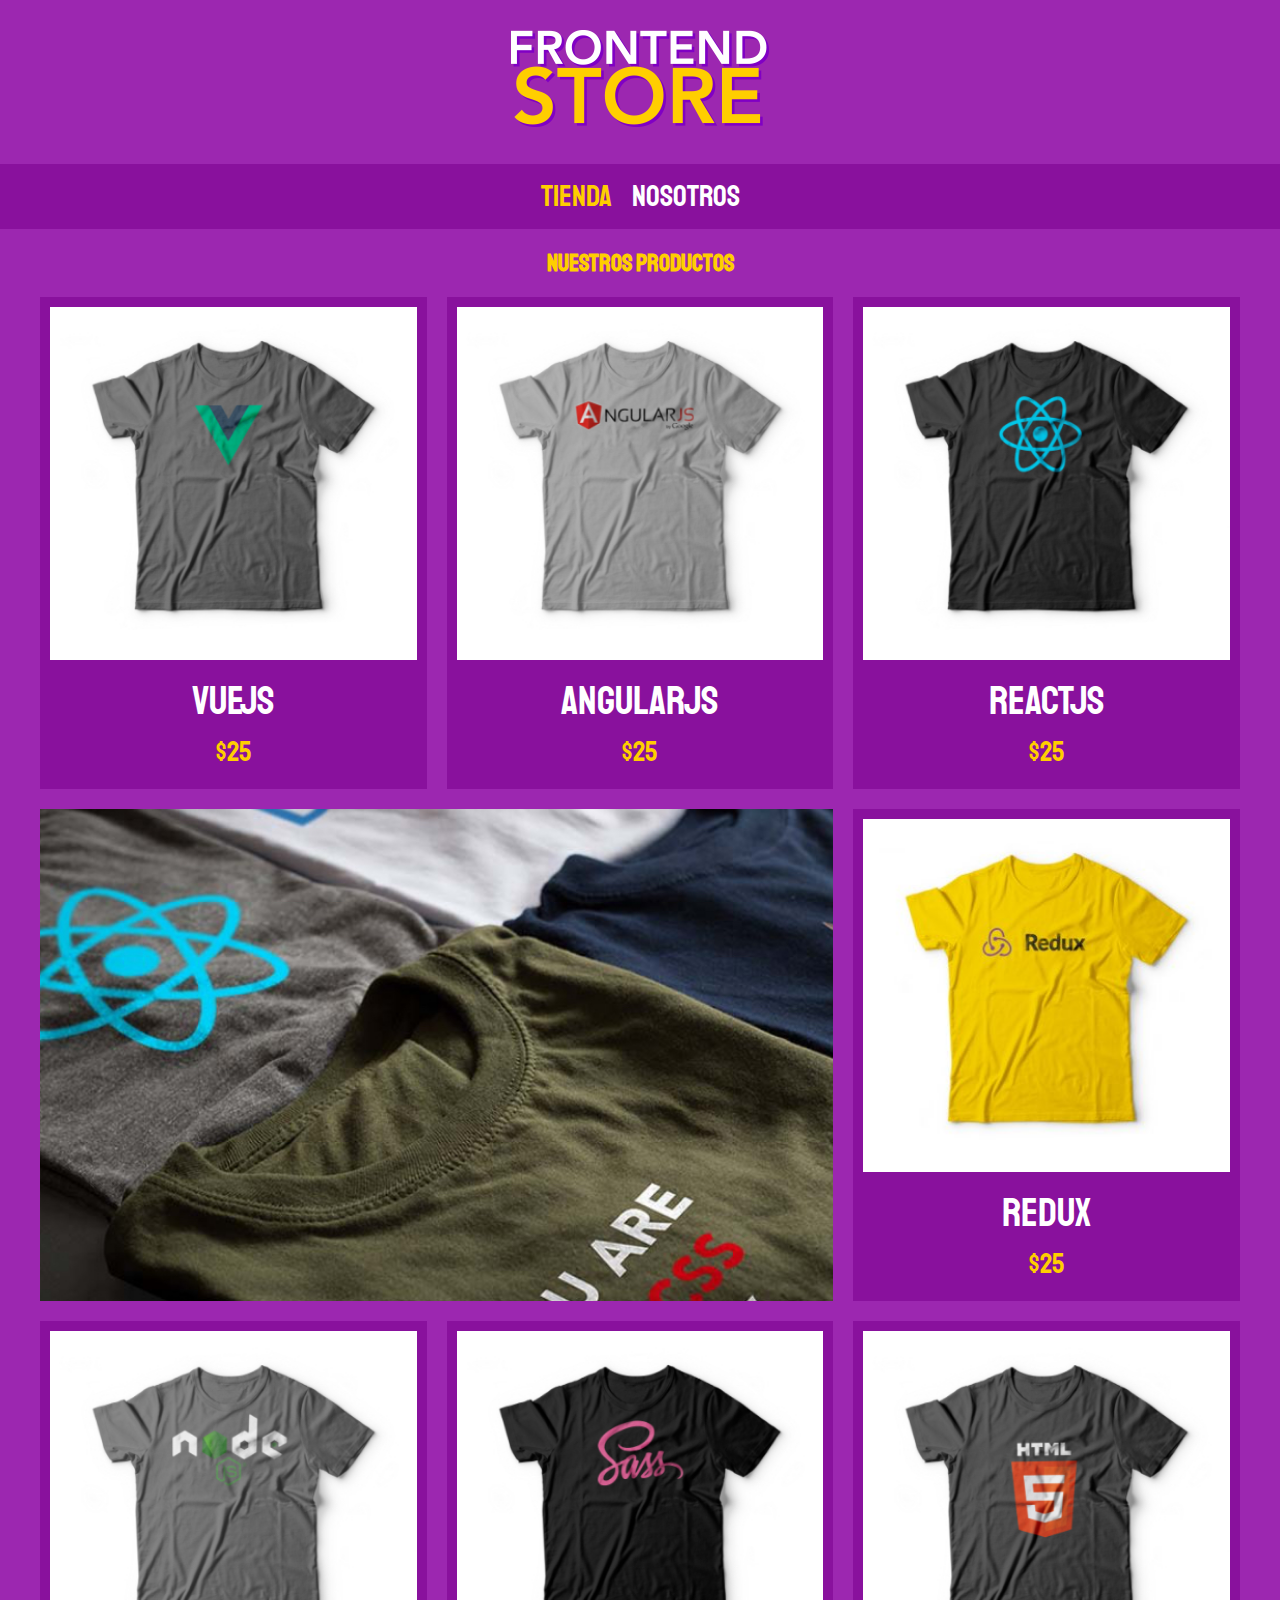
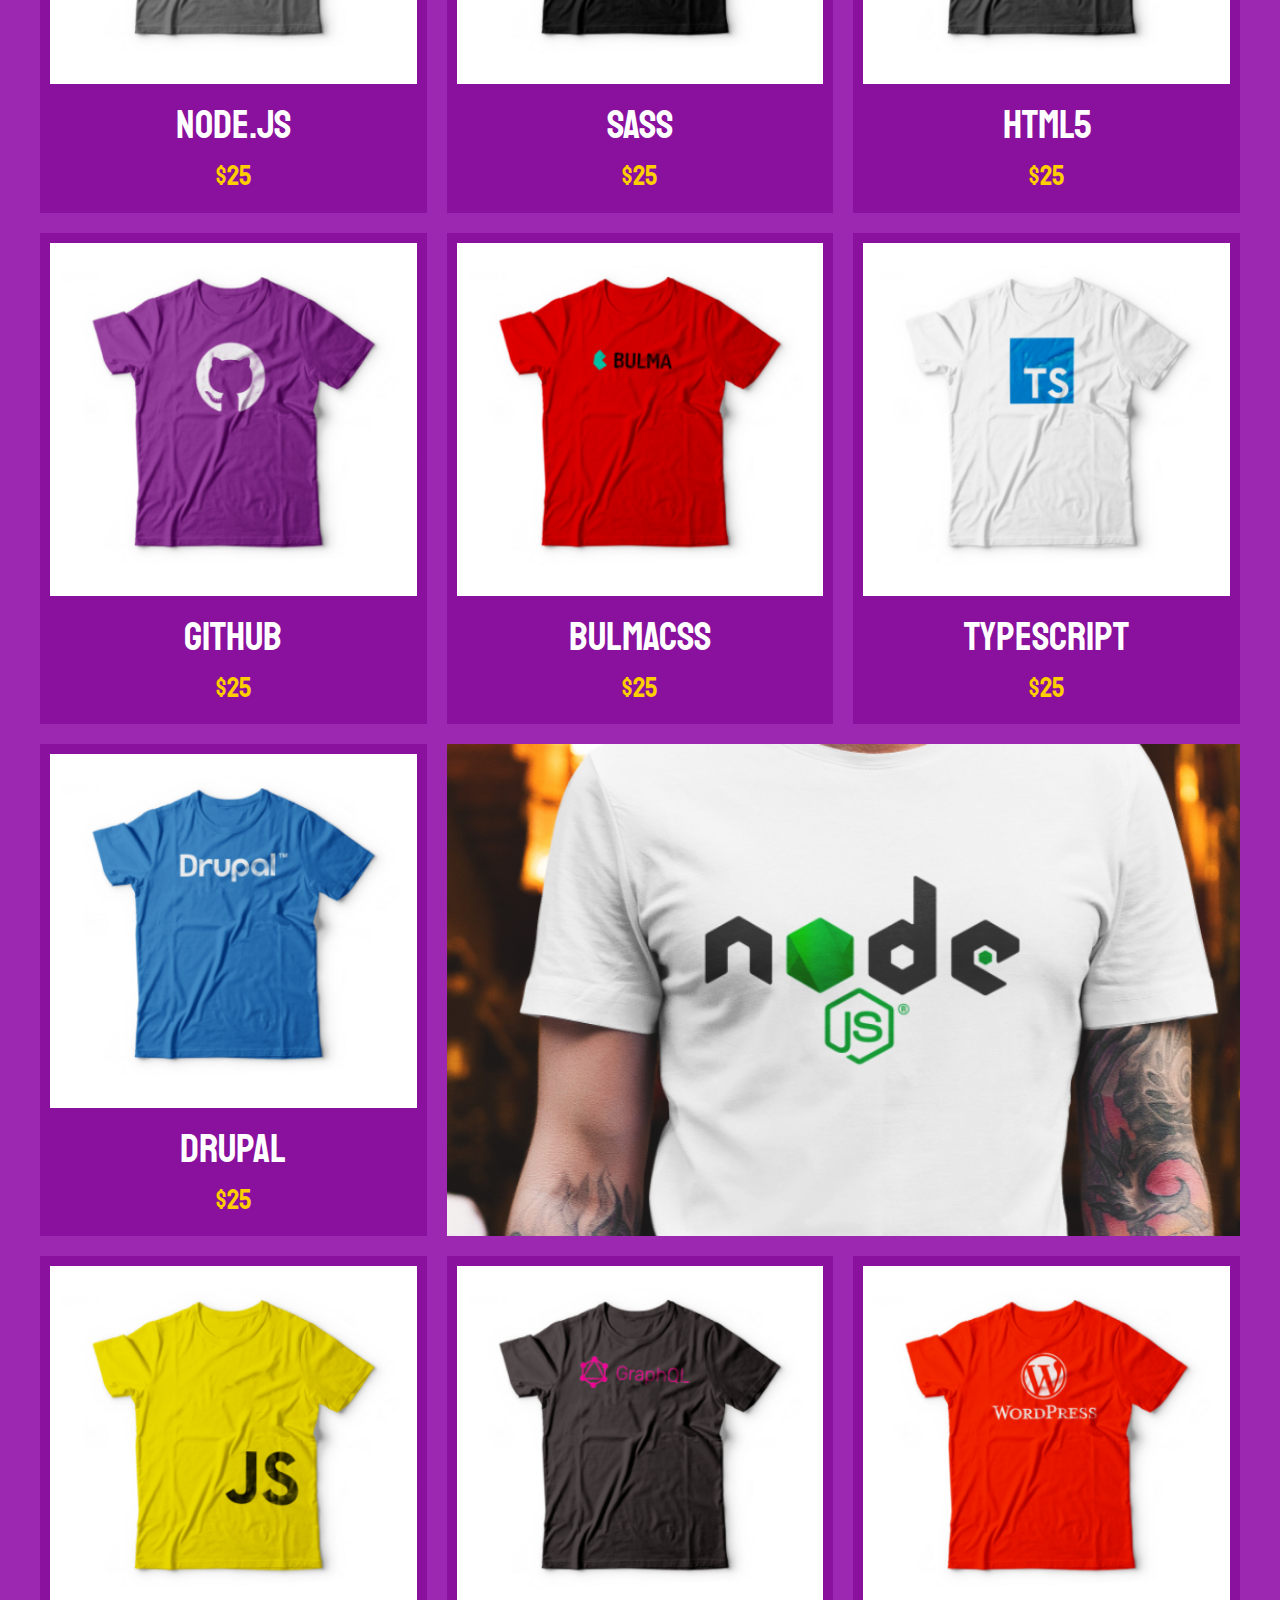
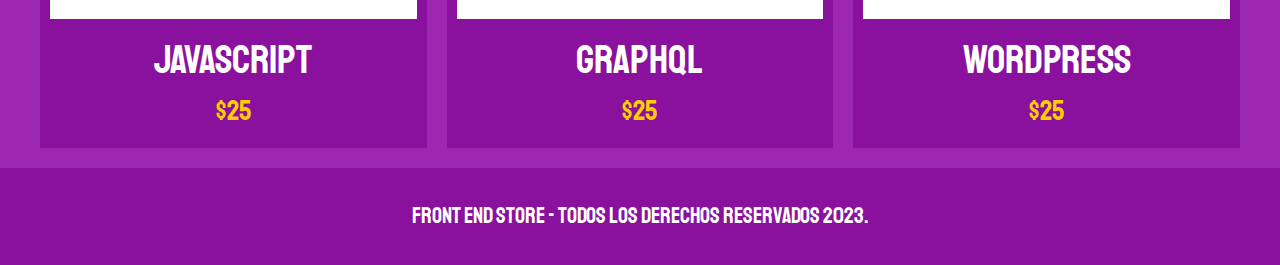
<file: index.html>
<!DOCTYPE html>
<html lang="en">
<head>
    <meta charset="UTF-8">
    <meta name="viewport" content="width=device-width, initial-scale=1.0">
    <title>FrontEnd Store</title>
    <link rel="stylesheet" href="css/normalize.css">  
    <link href="https://fonts.googleapis.com/css2?family=Staatliches&display=swap" rel="stylesheet">
    <link rel="stylesheet" href="css/styles.css">  
    

</head>

<body>
    
    <header class="header"> <!--Es el bloque-->
        <a href="index.html">
            <img class="header__logo"  src="img/logo.png" alt="Logotipo">  <!--Elemento del bloque header-->
        </a>
    </header>

    <nav class="navegacion">   <!--Es el bloque-->
        <a class="navegacion__enlace navegacion__enlace--activo" href="index.html">Tienda</a> <!--Elemento del bloque nav-->
        <a class="navegacion__enlace" href="nosotros.html">Nosotros</a> <!--Elemento del bloque nav-->
    </nav>

    <main class="contenedor">
        <h1>Nuestros Productos</h1>

        <div class="grid">
            <div class="producto">
                <a href="producto.html">
                    <img class="producto__imagen" src="img/1.jpg" alt="imagen camisa">
                    <div class="producto__informacion"> 
                        <p class="producto__nombre">VueJS</p>
                        <p class="producto__precio">$25</p>
                    </div>
                </a>
            </div> <!--Fin clase producto-->

            <div class="producto">
                <a href="producto.html">
                    <img class="producto__imagen" src="img/2.jpg" alt="imagen camisa">
                    <div class="producto__informacion"> 
                        <p class="producto__nombre">AngularJS</p>
                        <p class="producto__precio">$25</p>
                    </div>
                </a>
            </div> <!--Fin clase producto-->

            <div class="producto">
                <a href="producto.html">
                    <img class="producto__imagen" src="img/3.jpg" alt="imagen camisa">
                    <div class="producto__informacion"> 
                        <p class="producto__nombre">ReactJS</p>
                        <p class="producto__precio">$25</p>
                    </div>
                </a>
            </div> <!--Fin clase producto-->

            <div class="producto">
                <a href="producto.html">
                    <img class="producto__imagen" src="img/4.jpg" alt="imagen camisa">
                    <div class="producto__informacion"> 
                        <p class="producto__nombre">Redux</p>
                        <p class="producto__precio">$25</p>
                    </div>
                </a>
            </div> <!--Fin clase producto-->

            <div class="producto">
                <a href="producto.html">
                    <img class="producto__imagen" src="img/5.jpg" alt="imagen camisa">
                    <div class="producto__informacion"> 
                        <p class="producto__nombre">Node.js</p>
                        <p class="producto__precio">$25</p>
                    </div>
                </a>
            </div> <!--Fin clase producto-->

            <div class="producto">
                <a href="producto.html">
                    <img class="producto__imagen" src="img/6.jpg" alt="imagen camisa">
                    <div class="producto__informacion"> 
                        <p class="producto__nombre">SASS</p>
                        <p class="producto__precio">$25</p>
                    </div>
                </a>
            </div> <!--Fin clase producto-->

            <div class="producto">
                <a href="producto.html">
                    <img class="producto__imagen" src="img/7.jpg" alt="imagen camisa">
                    <div class="producto__informacion"> 
                        <p class="producto__nombre">HTML5</p>
                        <p class="producto__precio">$25</p>
                    </div>
                </a>
            </div> <!--Fin clase producto-->

            <div class="producto">
                <a href="producto.html">
                    <img class="producto__imagen" src="img/8.jpg" alt="imagen camisa">
                    <div class="producto__informacion"> 
                        <p class="producto__nombre">Github</p>
                        <p class="producto__precio">$25</p>
                    </div>
                </a>
            </div> <!--Fin clase producto-->


            <div class="producto">
                <a href="producto.html">
                    <img class="producto__imagen" src="img/9.jpg" alt="imagen camisa">
                    <div class="producto__informacion"> 
                        <p class="producto__nombre">BulmaCSS</p>
                        <p class="producto__precio">$25</p>
                    </div>
                </a>
            </div> <!--Fin clase producto-->


            <div class="producto">
                <a href="producto.html">
                    <img class="producto__imagen" src="img/10.jpg" alt="imagen camisa">
                    <div class="producto__informacion"> 
                        <p class="producto__nombre">TypeScript</p>
                        <p class="producto__precio">$25</p>
                    </div>
                </a>
            </div> <!--Fin clase producto-->


            <div class="producto">
                <a href="producto.html">
                    <img class="producto__imagen" src="img/11.jpg" alt="imagen camisa">
                    <div class="producto__informacion"> 
                        <p class="producto__nombre">Drupal</p>
                        <p class="producto__precio">$25</p>
                    </div>
                </a>
            </div> <!--Fin clase producto-->

            <div class="producto">
                <a href="producto.html">
                    <img class="producto__imagen" src="img/12.jpg" alt="imagen camisa">
                    <div class="producto__informacion"> 
                        <p class="producto__nombre">JavaScript</p>
                        <p class="producto__precio">$25</p>
                    </div>
                </a>
            </div> <!--Fin clase producto-->

            <div class="producto">
                <a href="producto.html">
                    <img class="producto__imagen" src="img/13.jpg" alt="imagen camisa">
                    <div class="producto__informacion"> 
                        <p class="producto__nombre">GraphQL</p>
                        <p class="producto__precio">$25</p>
                    </div>
                </a>
            </div> <!--Fin clase producto-->

            <div class="producto">
                <a href="producto.html">
                    <img class="producto__imagen" src="img/14.jpg" alt="imagen camisa">
                    <div class="producto__informacion"> 
                        <p class="producto__nombre">WordPress</p>
                        <p class="producto__precio">$25</p>
                    </div>
                </a>
            </div> <!--Fin clase producto-->

            <div class="grafico grafico--camisas"></div>
            <div class="grafico grafico--node"></div>

        </div>

        

    </main>

    <footer class="footer">
        <p class="footer__texto">Front End Store - Todos los derechos reservados 2023.</p>

     </footer>
</body>
</html>
</file>
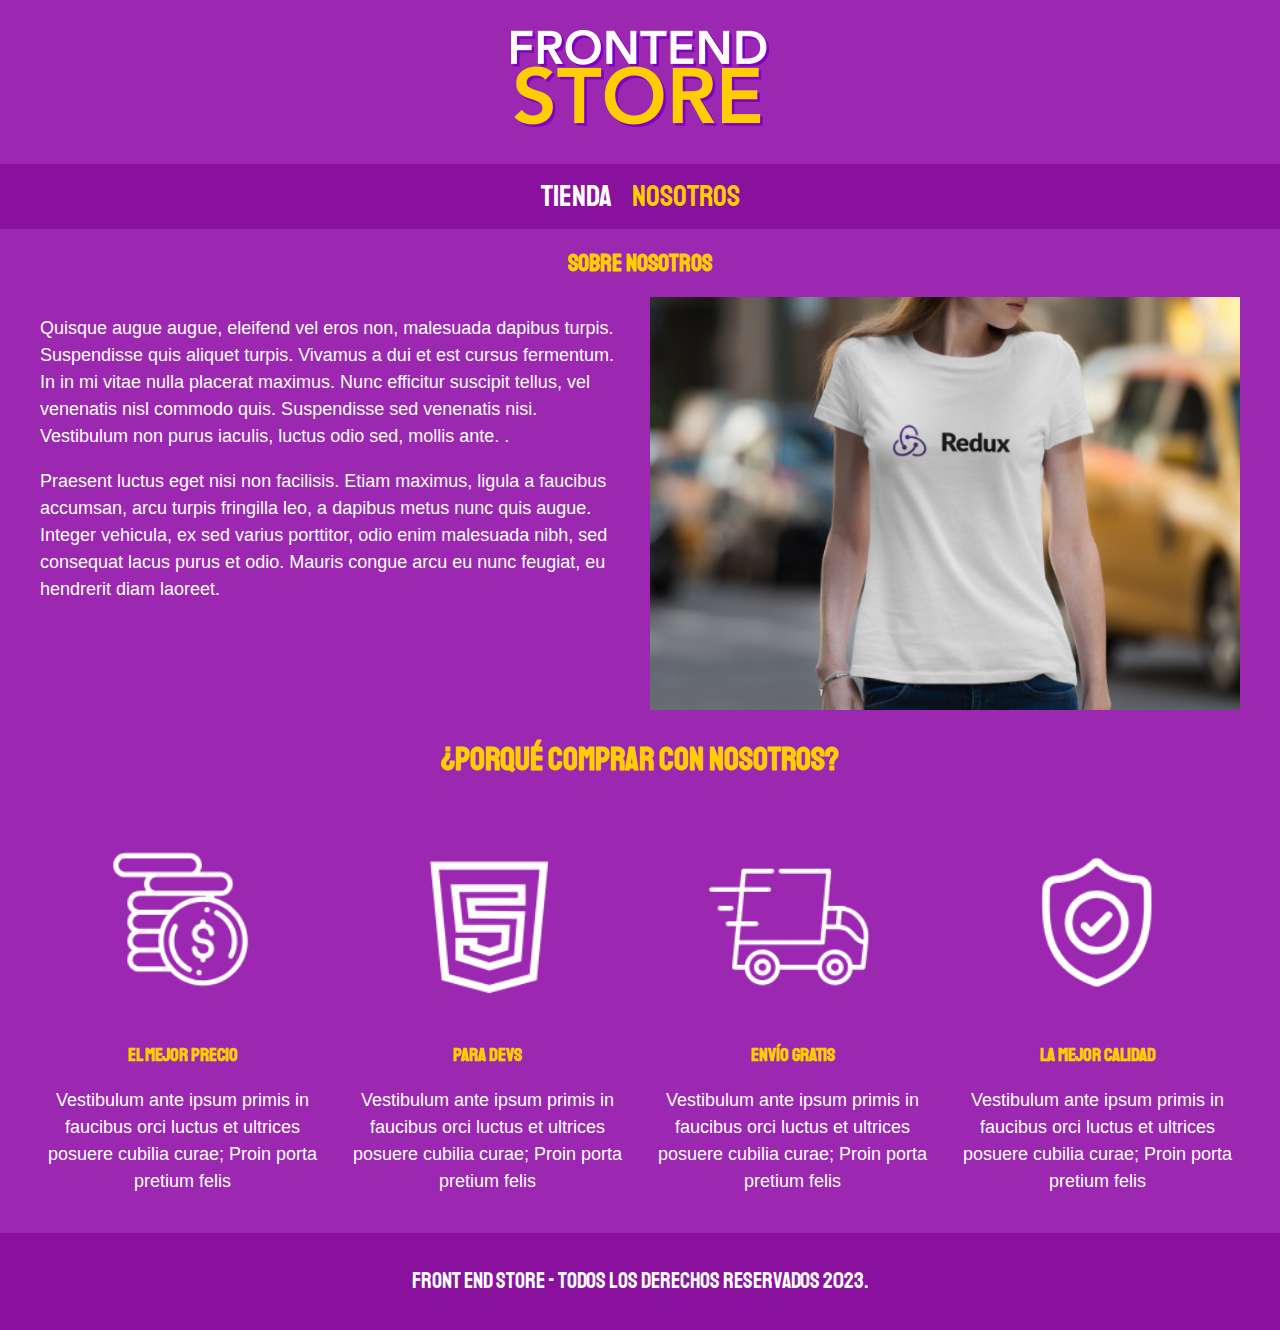
<file: nosotros.html>
<!DOCTYPE html>
<html lang="en">
<head>
    <meta charset="UTF-8">
    <meta name="viewport" content="width=device-width, initial-scale=1.0">
    <title>FrontEnd Store</title>
    <link rel="stylesheet" href="css/normalize.css">  
    <link href="https://fonts.googleapis.com/css2?family=Staatliches&display=swap" rel="stylesheet">
    <link rel="stylesheet" href="css/styles.css">  
    

</head>

<body>
    
    <header class="header"> <!--Es el bloque-->
        <a href="index.html">
            <img class="header__logo"  src="img/logo.png" alt="Logotipo">  <!--Elemento del bloque header-->
        </a>
    </header>

    <nav class="navegacion">   <!--Es el bloque-->
        <a class="navegacion__enlace " href="index.html">Tienda</a> <!--Elemento del bloque nav-->
        <a class="navegacion__enlace navegacion__enlace--activo" href="nosotros.html">Nosotros</a> <!--Elemento del bloque nav-->
    </nav>

    <main class="contenedor">
        <h1> Sobre Nosotros</h1>

        <div class="nosotros">
           <div class="nosotros__contenido">
                <p>
                    Quisque augue augue, eleifend vel eros non, malesuada dapibus turpis. Suspendisse quis aliquet turpis. 
                    Vivamus a dui et est cursus fermentum. In in mi vitae nulla placerat maximus. Nunc efficitur suscipit tellus, vel venenatis nisl commodo quis. 
                    Suspendisse sed venenatis nisi. Vestibulum non purus iaculis, luctus odio sed, mollis ante. .
                </p>
                <p>
                    Praesent luctus eget nisi non facilisis. Etiam maximus, ligula a faucibus accumsan, arcu turpis fringilla leo, a dapibus metus nunc quis augue. 
                    Integer vehicula, ex sed varius porttitor, odio enim malesuada nibh, sed consequat lacus purus et odio. 
                    Mauris congue arcu eu nunc feugiat, eu hendrerit diam laoreet. 
                </p>
           </div>

           <img class="nosotros__imagen" src="img/nosotros.jpg" alt="imagen nosotros">
           <!--
           <img class="nosotros__imagen" src="img/icono_1.png" alt="imagen nosotros">
           <img class="nosotros__imagen" src="img/icono_2.png" alt="imagen nosotros">
           <img class="nosotros__imagen" src="img/icono_3.png" alt="imagen nosotros">
           <img class="nosotros__imagen" src="img/icono_4.png" alt="imagen nosotros">
           -->
        </div>


        
    </main>


    <section class="contenedor comprar">
        
        <h2 class="comprar__titulo">¿Porqué Comprar con nosotros?</h2>
        
        <div class="bloques">
            <div class="bloque">
                <img class="bloque__imagen" src="img/icono_1.png" alt="Porqué comprar">

                <h3 class="bloque__titulo">El Mejor Precio</h3>
                <p>Vestibulum ante ipsum primis in faucibus orci luctus et ultrices posuere cubilia curae; Proin porta pretium felis</p>
            </div><!--.bloque-->

            <div class="bloque">
                <img class="bloque__imagen" src="img/icono_2.png" alt="Porqué comprar">

                <h3 class="bloque__titulo">Para Devs</h3>
                <p>Vestibulum ante ipsum primis in faucibus orci luctus et ultrices posuere cubilia curae; Proin porta pretium felis</p>
            </div><!--.bloque-->

            <div class="bloque">
                <img class="bloque__imagen" src="img/icono_3.png" alt="Porqué comprar">

                <h3 class="bloque__titulo">Envío gratis</h3>
                <p>Vestibulum ante ipsum primis in faucibus orci luctus et ultrices posuere cubilia curae; Proin porta pretium felis</p>
            </div><!--.bloque-->

            <div class="bloque">
                <img class="bloque__imagen" src="img/icono_4.png" alt="Porqué comprar">

                <h3 class="bloque__titulo">La Mejor Calidad</h3>
                <p>Vestibulum ante ipsum primis in faucibus orci luctus et ultrices posuere cubilia curae; Proin porta pretium felis</p>
            </div><!--.bloque-->
        </div> <!--.bloques-->
    </section>
    

    <footer class="footer">
        <p class="footer__texto">Front End Store - Todos los derechos reservados 2023.</p>

     </footer>
</body>
</html>
</file>
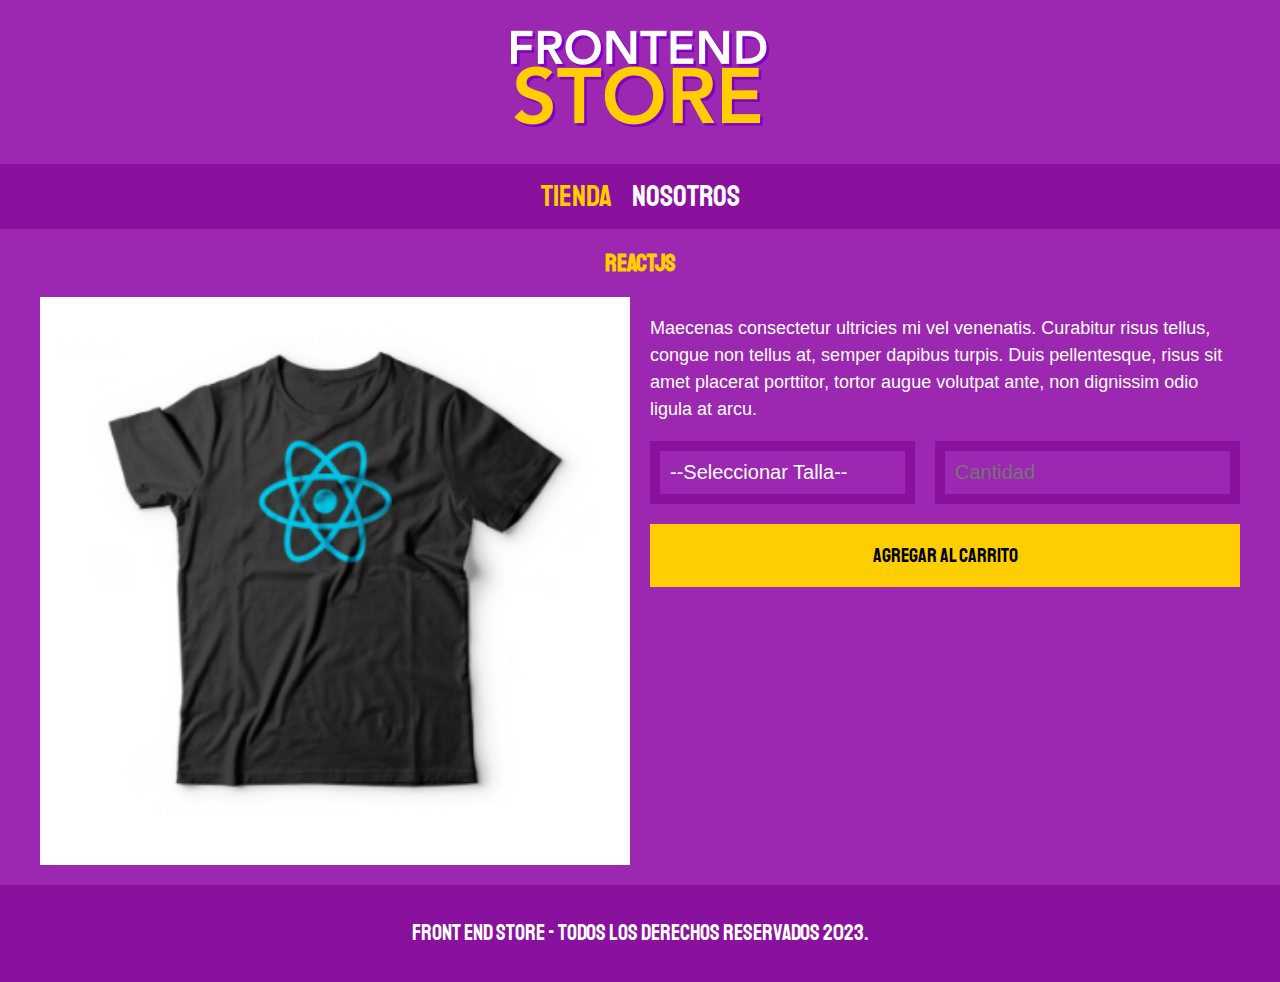
<file: producto.html>
<!DOCTYPE html>
<html lang="en">
<head>
    <meta charset="UTF-8">
    <meta name="viewport" content="width=device-width, initial-scale=1.0">
    <title>FrontEnd Store</title>
    <link rel="stylesheet" href="css/normalize.css">  
    <link href="https://fonts.googleapis.com/css2?family=Staatliches&display=swap" rel="stylesheet">
    <link rel="stylesheet" href="css/styles.css">  
    

</head>

<body>
    
    <header class="header"> <!--Es el bloque-->
        <a href="index.html">
            <img class="header__logo"  src="img/logo.png" alt="Logotipo">  <!--Elemento del bloque header-->
        </a>
    </header>

    <nav class="navegacion">   <!--Es el bloque-->
        <a class="navegacion__enlace navegacion__enlace--activo" href="index.html">Tienda</a> <!--Elemento del bloque nav-->
        <a class="navegacion__enlace" href="nosotros.html">Nosotros</a> <!--Elemento del bloque nav-->
    </nav>

    <main class="contenedor">
        <h1>ReactJS</h1>

        <div class="camisa">
            <img class="camisa__imagen" src="img/3.jpg" alt="Imagen del producto">

            <div class="camisa_contenido">
                <p>
                    Maecenas consectetur ultricies mi vel venenatis. Curabitur risus tellus, congue non tellus at, semper dapibus turpis. 
                    Duis pellentesque, risus sit amet placerat porttitor, tortor augue volutpat ante, non dignissim odio ligula at arcu.
                </p>

                <form class="formulario">
                    <select class="formulario__campo">
                        <option disabled selected>--Seleccionar Talla--</option>
                        <option>Chica</option>
                        <option>Mediana</option>
                        <option>Grande</option>
                    </select>

                    <input class="formulario__campo" type="number" placeholder="Cantidad" min="1"> 
                    <input class="formulario__submit" type="submit" value="Agregar al Carrito">
                </form>
            </div>
        </div>

    </main>

    <footer class="footer">
        <p class="footer__texto">Front End Store - Todos los derechos reservados 2023.</p>

     </footer>
</body>
</html>
</file>
<file: css/styles.css>
:root{
    --primario: #9c27b0;
    --primarioOscuro: #89119d;
    --secundario: #FFCE00;
    --secundarioOscuro: rgb(233,287,2);
    --blanco: #FFF;
    --negro: #000;


    --fuentePrincipal: 'Staatliches', sans-serif;
  }

html{
  box-sizing: border-box;
  font-size: 62.5%;
  }

  *,*:before,*:after{
    box-sizing: inherit;
  }

/*Globales*/

body{
  background-color: var(--primario);
  font-size: 1.6rem;
  line-height: 1.5;
}

p{
  font-size: 1.8rem;
  font-family: Arial, Helvetica, sans-serif;
  color: var(--blanco);
}

a{
  text-decoration: none;
}

img{
  width: 100%;

}

.contenedor{
  max-width: 120rem;
  margin: 0 auto; /*para centrarlo*/
}

h1,h2,h3{
  text-align: center;
  color: var(--secundario);
  font-family: var(--fuentePrincipal);
}

h1 {
  font-size: 4rem;
}

h2 {
  font-size: 3.2rem;
}

h1 {
  font-size: 2.4rem;
}

/*HEADER*/

.header{
  display: flex;
  justify-content: center;
}

.header__logo{
  margin: 3rem 0;
}

/*FOOTER*/

.footer{
  background-color: var(--primarioOscuro);
  padding: 1rem 0;
  margin-top: 2rem;
}

.footer__texto{
  font-family: var(--fuentePrincipal);
  text-align: center;
  font-size: 2.2rem;
}


/*NAVEGACION*/

.navegacion{
  background-color: var(--primarioOscuro);
  padding: 1rem 0;
  display: flex;
  justify-content: center;
  gap: 2rem;  /*Separacion forma nueva que no es tan soportable por varios navegadores y en responsive no se ve bien, le quita el margen al ultimo tambien*/
}

.navegacion__enlace{
  font-family: var(--fuentePrincipal);
  color: var(--blanco);
  font-size: 3rem;
 /* margin-right: 2rem; Separacion mas usada por navegadores y en responsive se ve bien*/
}

/* Seleccionar el ultimo elemento de los enlaces que lo hace :last-of-type y sacarle el margen de la derecha
.navegacion__enlace:last-of-type{
  
 margin-right: 0rem; 
}
*/

.navegacion__enlace--activo /*Modificador*/,.navegacion__enlace:hover{
  color: var(--secundario);
}

/*GRID*/

.grid {
  display: grid;
  grid-template-columns: repeat(2,1fr);
  column-gap: 2rem;
  row-gap: 2rem;
}


@media (min-width:768px){

  .grid{
    grid-template-columns: repeat(3,1fr);
  } 
     
}
/*PRODUCTOS*/

.producto {
  background-color: var(--primarioOscuro);
  padding: 1rem;
}



.producto__nombre {
  font-size: 4rem;

}

.producto__precio {
  font-size: 2.8rem;
  color: var(--secundario);
}

.producto__nombre,.producto__precio{
  font-family: var(--fuentePrincipal);
  margin: 1rem 0;
  text-align: center;
 line-height: 1.2;
}

/*graficos*/


.grafico{
  min-height: 30rem;
  background-repeat: no-repeat;
  background-size: cover;
  grid-column: 1 / 3;
}
.grafico--camisas{
  grid-row: 2 / 3;
  background-image: url(../img/grafico1.jpg);
}

.grafico--node {
  background-image: url(../img/grafico2.jpg);
  grid-row: 8 / 9;
}

@media (min-width: 768px){
  .grafico--node {
    grid-row: 5 / 6;
    grid-column: 2 / 4;
  }
}

/*Nosotros*/

.nosotros {
  display: grid;
  grid-template-rows: repeat(2 , auto);

}


@media (min-width:768px){
  .nosotros {
    display: grid;
    grid-template-columns: repeat(2 ,1fr);
    column-gap: 2rem;
  }
     
}



.nosotros__imagen{
  grid-row: 1 / 2;
}

@media (min-width:768px){
  .nosotros__imagen{
    grid-column: 2 / 3;
  }
}

/*Bloques*/

.bloques{
  display: grid;
  grid-template-columns: repeat(2,1fr);
  gap: 2rem;
}

.bloque{
  text-align: center;
}

.bloque__titulo{
  margin: 0;
}


@media (min-width:768px){
  .bloques{
    grid-template-columns: repeat(4,1fr);
  } 
}
  

/*Pagina del Producto*/

@media (min-width: 768px){
  .camisa{
    display: grid;
    grid-template-columns: repeat(2,1fr);
    column-gap: 2rem;
  }
}

.formulario{
  display: grid;
  grid-template-columns: repeat(2,1fr);
  gap: 2rem;
}

.formulario__campo{
  /*
  border-color: var(--primarioOscuro);
  border-width: 1rem;
  border-style: solid;
  */

  border: 1rem solid var(--primarioOscuro);
  background-color: transparent;
  color: var(--blanco);
  font-size: 2rem;
  font-family: Arial, Helvetica, sans-serif;
  padding: 1rem;
  appearance: none;
}

.formulario__submit{
  background-color: var(--secundario);
  border: none;
  font-size: 2rem;
  font-family: var(--fuentePrincipal);
  padding: 2rem;
  transition: background-color .3s ease;
  grid-column: 1 / 3;
}


.formulario__submit:hover{
  cursor: pointer;
  background-color: var(--secundarioOscuro);
}
</file>
